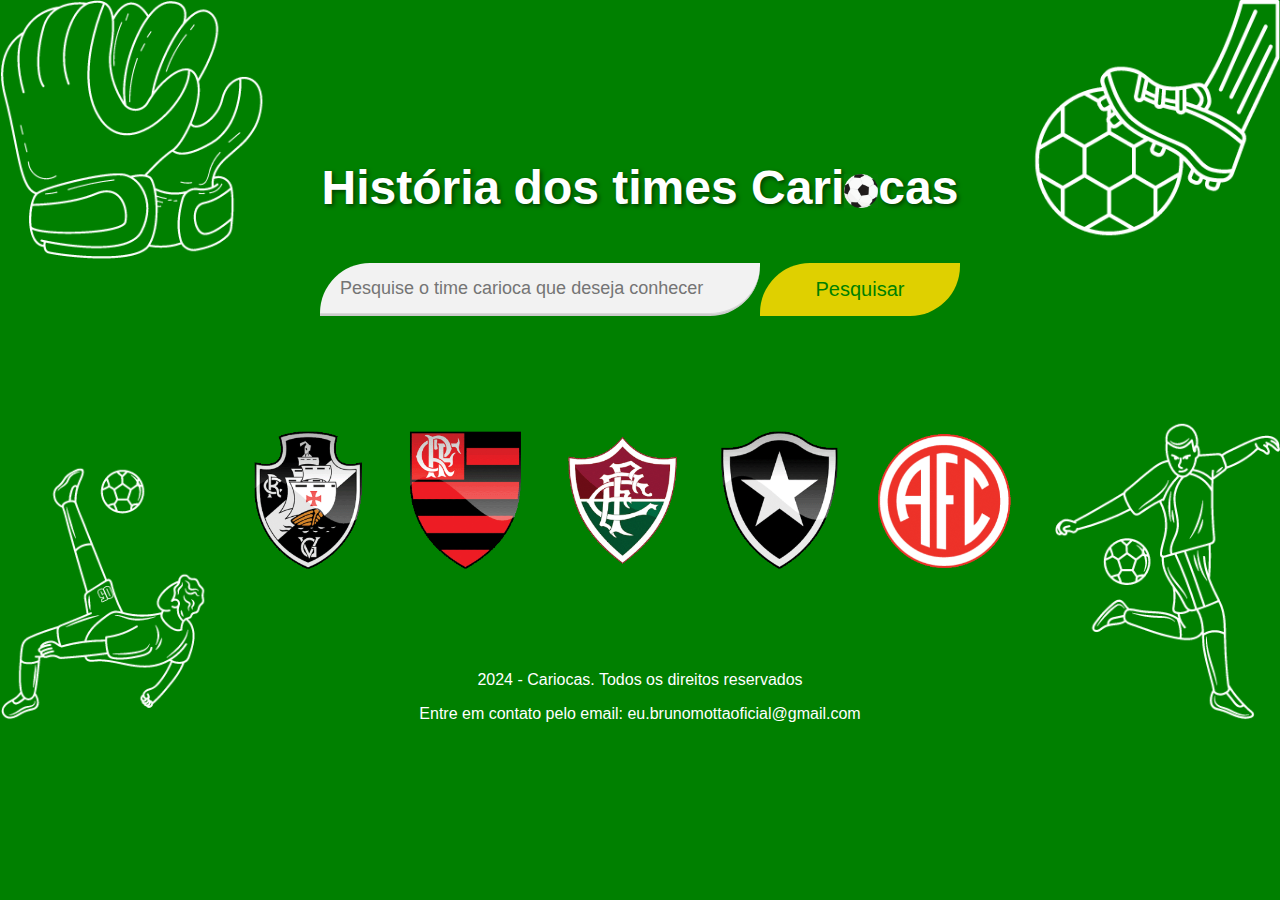
<file: index.html>
<!DOCTYPE html>
<html lang="en">
<head>
    <meta charset="UTF-8">
    <meta name="viewport" content="width=device-width, initial-scale=1.0">
    <link rel="stylesheet" href="styles.css">
    <link rel="shortcut icon" href="./iconbola.png" type="image/x-icon">

    <title>Cariocas e suas histórias</title>
</head>
<body>
    <header>
        <h1>História dos times Cari<img class="imgfut" src="./fundobola.gif" alt="Bola de futebol">cas</h1>
 </header>
 <div class="container">
    <input type="text" placeholder="Pesquise o time carioca que deseja conhecer" id="campo-pesquisa">
     <button onclick="pesquisar()" class="btn"> Pesquisar</button>
 </div>
        <img class="times" src="./times.png" alt="times de futebol">
<section class="resultados-pesquisa"
id="resultados-pesquisa">
<!--     <div class="item-resultado">
    <h2>Clube de Regatas Vasco da Gama</h2>
    <img class="imgclubes" src="./imagens_times/vasco.png" alt="Vasco">
    <p class="descricao-meta">O Club de Regatas Vasco da Gama, fundado em 1898, é um dos clubes mais tradicionais e populares do Brasil. Nascido como um clube de remo, em homenagem ao navegador português Vasco da Gama, o Vasco rapidamente se destacou no cenário esportivo nacional, principalmente no futebol. Com uma história marcada por lutas contra o preconceito e a busca por igualdade, o Gigante da Colina conquistou diversos títulos e construiu uma torcida apaixonada e fiel, que o acompanha em todos os cantos do país. Sua trajetória é um reflexo da própria história do Brasil, marcada por momentos de glória e desafios.</p>
    <br>
    <a href="https://vasco.com.br/linha-do-tempo/" target="_blank">Clique para saber mais sobre o Gigante da colina!</a>
    <br>
</div> -->
</section>
<footer>
    <p>2024 - Cariocas. Todos os direitos reservados</p>
    <p>Entre em contato pelo email: eu.brunomottaoficial@gmail.com</p>
</footer>
<script src="./dados.js"></script>
<script src="./app.js"></script>
</body>
</file>
<file: styles.css>
body {
    text-align: center;
    margin-top: 10rem;
    background-image: url('./fundo.png');
    background-repeat: no-repeat;
    background-size: 100%;
    background-color: #008000; /* Fundo verde grama */
    font-family: 'Montserrat', sans-serif;
  }
  
  h1 {
    color: white;
    text-shadow: 2px 2px 4px rgba(0, 0, 0, 0.5); /* Sombra para destacar */
    font-size: 3rem; }
  
  input[type="text"] {
    width: 400px;
    padding: 15px 20px;
    border: none;
    border-bottom: 2px solid #ccc; /* Borda inferior sutil */
    border-radius: 50px 0;
    font-size: 18px;
    background-color: #f2f2f2;
    color: #333;
    box-shadow: inset 0 -1px 0 rgba(0, 0, 0, 0.1); /* Sombra interna */
    transition: all 0.3s ease; /* Transição suave para os efeitos */
  }
  
  input[type="text"]:focus {
    outline: none;
    border-bottom: 2px solid #ffffff; /* Cor ao focar */
    box-shadow: inset 0 -2px 0 rgba(0, 0, 0, 0.2);
  }

  .imgfut {
    width: 34px; /* Ajuste o valor para a largura desejada */
    height: 34px; /* Ajuste o valor para a altura desejada */
    vertical-align: middle;
  }

    .container {
        margin-top: 3rem;
        display: flex;
        justify-content: center;
    }

  .btn {
    background-color: #dfd000; /* amarelo cartão */
    color: #008000;
    border: none;
    font-size: 20px;
    padding: 15px 20px;
    border-radius:50px 0;
    cursor: pointer;
    transition: background-color 0.3s ease;
    width: 200px;
}

.btn:hover {
    background-color: #003600; /* amarelo */
    color: #dfd000;
}

.fa-futbol {
    margin-right: 5px; /* Espaçamento entre o ícone e o texto */
}
.times {
    margin-bottom: 4rem;
    margin-top: 6rem;
    width: 800px; /* Ajuste o valor para a largura desejada */
    height: 175px;
}

/* Estiliza a caixa de resultados da pesquisa */
.resultados-pesquisa {
    display: flex;
    align-items: center;
    justify-content: center;
    flex-direction: column;
    margin-left: 20%;
    margin-right: 20%;
    border-radius: 0.6rem; /* Borda arredondada */
}

/* Estiliza cada item de resultado */
.item-resultado {
    background: #FFFFFF; /* Cor de fundo dos itens */
    border-radius: 0.6rem; /* Borda arredondada */
    padding: 1rem; /* Espaçamento interno */
    margin-bottom: 1rem; /* Espaçamento abaixo dos itens */
    box-shadow: 0 2px 4px rgba(0, 0, 0, 0.1); /* Sombra leve */
}

/* Estiliza os títulos dentro dos itens de resultado */
.item-resultado h2 {
    font-size: 1.5rem; /* Tamanho da fonte */
    color: #222831; /* Cor do texto */
}

/* Estiliza os links dentro dos itens de resultado */
.item-resultado a {
    text-decoration: none; /* Remove o sublinhado padrão dos links */
    color: #008000; /* Cor do texto dos links */
    background-color: #dfd000;
    padding: 8px 10px;
    border-radius:2rem;
}

/* Estiliza os links quando são passados o mouse sobre */
.item-resultado a:hover {
    text-decoration: underline; /* Adiciona sublinhado ao passar o mouse */
}

/* Estiliza a descrição meta dentro dos itens de resultado */
.descricao-meta {
    color: #45474B; /* Cor do texto */
    margin: 0.5rem 0; /* Margem acima e abaixo */
}

/* Estiliza o rodapé da página */
footer {
    background-color: transparent; /* Cor de fundo do rodapé */
    background-size: cover;
    color: #ffffff; /* Cor do texto */
    text-align: center; /* Alinha o texto ao centro */
    width: 100%; /* Largura total da página */
    position: initial; /* Posiciona o rodapé */
    bottom: 0; /* Alinha ao fundo da página */
    font-size: 1rem; /* Tamanho da fonte */
}

.imgclubes {
    width: 150px; /* Ajuste o valor para a largura desejada */
    height: 150px;
}
</file>
